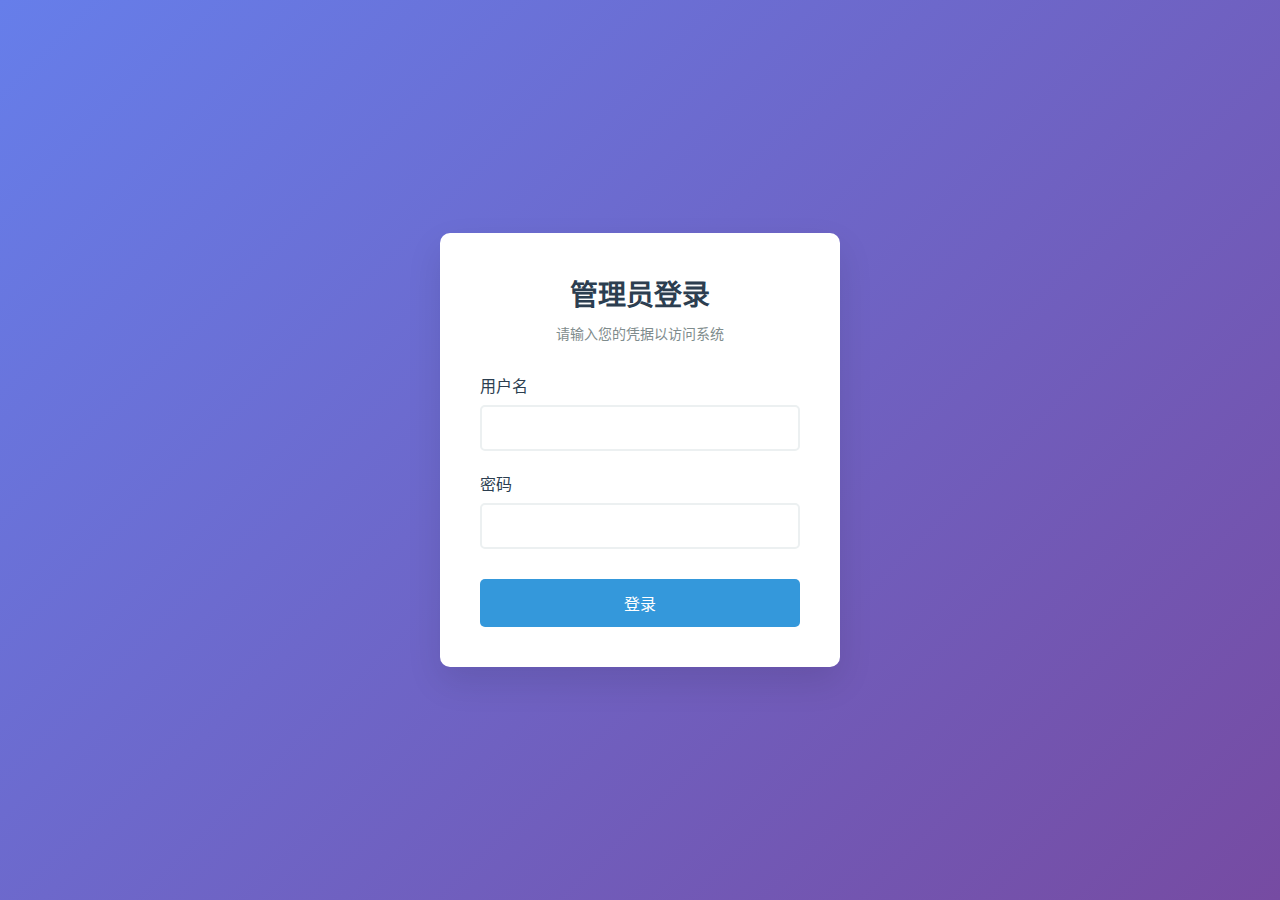
<file: templates/login.html>
<!DOCTYPE html>
<html lang="zh-CN">
<head>
    <meta charset="UTF-8">
    <meta content="width=device-width, initial-scale=1.0" name="viewport">
    <title>登录 - 账户管理系统</title>
    <link href="../static/css/login.css" rel="stylesheet">
    <link href="../static/css/comm.css" rel="stylesheet">
</head>
<body>
<div class="login-container">
    <div class="login-header">
        <h1>管理员登录</h1>
        <p>请输入您的凭据以访问系统</p>
    </div>

    <div class="error-message" id="errorMessage" style="display: none;"></div>

    <form id="loginForm">
        <div class="form-group">
            <label for="username">用户名</label>
            <input id="username" name="username" required type="text">
        </div>

        <div class="form-group">
            <label for="password">密码</label>
            <input id="password" name="password" required type="password">
        </div>

        <button class="login-btn" id="loginBtn" type="submit">
            <span id="loginText">登录</span>
        </button>
    </form>
</div>
<script src="../static/js/comm.js"></script>
<script src="../static/js/login.js"></script>
</body>
</html>
</file>
<file: static/css/login.css>
:root {
    --primary-color: #3498db;
    --primary-hover: #2980b9;
    --danger-color: #e74c3c;
    --text-color: #2c3e50;
    --light-gray: #ecf0f1;
}

* {
    margin: 0;
    padding: 0;
    box-sizing: border-box;
}

body {
    font-family: 'Arial', sans-serif;
    background: linear-gradient(135deg, #667eea 0%, #764ba2 100%);
    min-height: 100vh;
    display: flex;
    align-items: center;
    justify-content: center;
}

.login-container {
    background: white;
    padding: 40px;
    border-radius: 10px;
    box-shadow: 0 15px 35px rgba(0, 0, 0, 0.1);
    width: 100%;
    max-width: 400px;
}

.login-header {
    text-align: center;
    margin-bottom: 30px;
}

.login-header h1 {
    color: var(--text-color);
    font-size: 28px;
    margin-bottom: 10px;
}

.login-header p {
    color: #7f8c8d;
    font-size: 14px;
}

.form-group {
    margin-bottom: 20px;
}

.form-group label {
    display: block;
    margin-bottom: 8px;
    color: var(--text-color);
    font-weight: 500;
}

.form-group input {
    width: 100%;
    padding: 12px 15px;
    border: 2px solid var(--light-gray);
    border-radius: 5px;
    font-size: 16px;
    transition: border-color 0.3s;
}

.form-group input:focus {
    outline: none;
    border-color: var(--primary-color);
}

.login-btn {
    width: 100%;
    padding: 12px;
    background-color: var(--primary-color);
    color: white;
    border: none;
    border-radius: 5px;
    font-size: 16px;
    cursor: pointer;
    transition: background-color 0.3s;
    margin-top: 10px;
}

.login-btn:hover {
    background-color: var(--primary-hover);
}

.login-btn:disabled {
    background-color: #bdc3c7;
    cursor: not-allowed;
}

.error-message {
    background-color: #fadbd8;
    color: var(--danger-color);
    padding: 10px;
    border-radius: 5px;
    margin-bottom: 20px;
    text-align: center;
    font-size: 14px;
}

.loading {
    display: inline-block;
    width: 16px;
    height: 16px;
    border: 2px solid #ffffff;
    border-radius: 50%;
    border-top-color: transparent;
    animation: spin 1s linear infinite;
    margin-right: 8px;
}

@keyframes spin {
    to {
        transform: rotate(360deg);
    }
}
</file>
<file: static/css/comm.css>
.proxy-container {
    max-width: 1600px;
    margin: 0 auto;
    padding: 20px;
}

.proxy-header {
    display: flex;
    justify-content: space-between;
    align-items: center;
    margin-bottom: 30px;
    flex-wrap: wrap;
    gap: 15px;
}

.proxy-controls {
    display: flex;
    gap: 15px;
    align-items: center;
    margin-bottom: 20px;
    flex-wrap: wrap;
}

.search-filter-row {
    display: flex;
    gap: 10px;
    align-items: center;
    flex-wrap: wrap;
    flex: 1;
}

.search-input {
    flex: 1;
    max-width: 300px;
}

.filter-select {
    min-width: 120px;
}

.proxy-table {
    width: 100%;
    border-collapse: collapse;
    margin-top: 20px;
}

.proxy-table th,
.proxy-table td {
    padding: 12px 8px;
    text-align: left;
    border-bottom: 1px solid #ddd;
    white-space: nowrap;
    overflow: hidden;
    text-overflow: ellipsis;
    max-width: 0;
}

.proxy-table th {
    background-color: #f2f2f2;
    font-weight: bold;
    position: sticky;
    top: 0;
    z-index: 10;
}

/* 列宽设置 */
.proxy-table th:nth-child(1) { width: 60px; }   /* ID */
.proxy-table th:nth-child(2) { width: 120px; }  /* 国家 */
.proxy-table th:nth-child(3) { width: 60px; }   /* 代码 */
.proxy-table th:nth-child(4) { width: 120px; }  /* Android版本 */
.proxy-table th:nth-child(5) { width: 80px; }   /* 模板ID */
.proxy-table th:nth-child(6) { width: 80px; }   /* 纬度 */
.proxy-table th:nth-child(7) { width: 80px; }   /* 经度 */
.proxy-table th:nth-child(8) { width: 200px; }  /* 代理URL */
.proxy-table th:nth-child(9) { width: 80px; }   /* 语言 */
.proxy-table th:nth-child(10) { width: 140px; } /* 时区 */
.proxy-table th:nth-child(11) { width: 140px; } /* 创建时间 */
.proxy-table th:nth-child(12) { width: 80px; }  /* 操作 */

.proxy-url {
    font-family: monospace;
    font-size: 11px;
    max-width: 200px;
    word-break: break-all;
}

.coordinates {
    font-family: monospace;
    font-size: 12px;
    color: var(--primary-color);
}

.country-flag {
    margin-right: 5px;
}

.delete-btn {
    background-color: var(--danger-color) !important;
    color: white;
    padding: 4px 8px;
    font-size: 12px;
    min-width: auto;
    border-radius: 3px;
}

.delete-btn:hover {
    background-color: #c0392b !important;
}

.stats-cards {
    display: grid;
    grid-template-columns: repeat(auto-fit, minmax(200px, 1fr));
    gap: 15px;
    margin-bottom: 20px;
}

.stat-card {
    background: white;
    padding: 15px;
    border-radius: 6px;
    box-shadow: 0 2px 8px rgba(0, 0, 0, 0.1);
    text-align: center;
}

.stat-card h3 {
    color: var(--primary-color);
    margin: 0 0 8px 0;
    font-size: 20px;
}

.stat-card p {
    color: var(--dark-gray);
    margin: 0;
    font-size: 12px;
}


@media (max-width: 768px) {
    .proxy-header {
        flex-direction: column;
        align-items: stretch;
    }

    .proxy-controls {
        flex-direction: column;
        align-items: stretch;
    }

    .search-filter-row {
        flex-direction: column;
    }

    .search-input,
    .filter-select {
        max-width: 100%;
    }

    .stats-cards {
        grid-template-columns: repeat(2, 1fr);
    }

    .proxy-table th,
    .proxy-table td {
        font-size: 11px;
        padding: 8px 4px;
    }
}

@keyframes spin {
    0% { transform: rotate(0deg); }
    100% { transform: rotate(360deg); }
}

.loading-spinner {
    animation: spin 1s linear infinite;
}


.refresh-btn:hover {
    background-color: #219a52;
}

.refresh-btn:disabled {
    background-color: var(--dark-gray);
    cursor: not-allowed;
}
</file>
